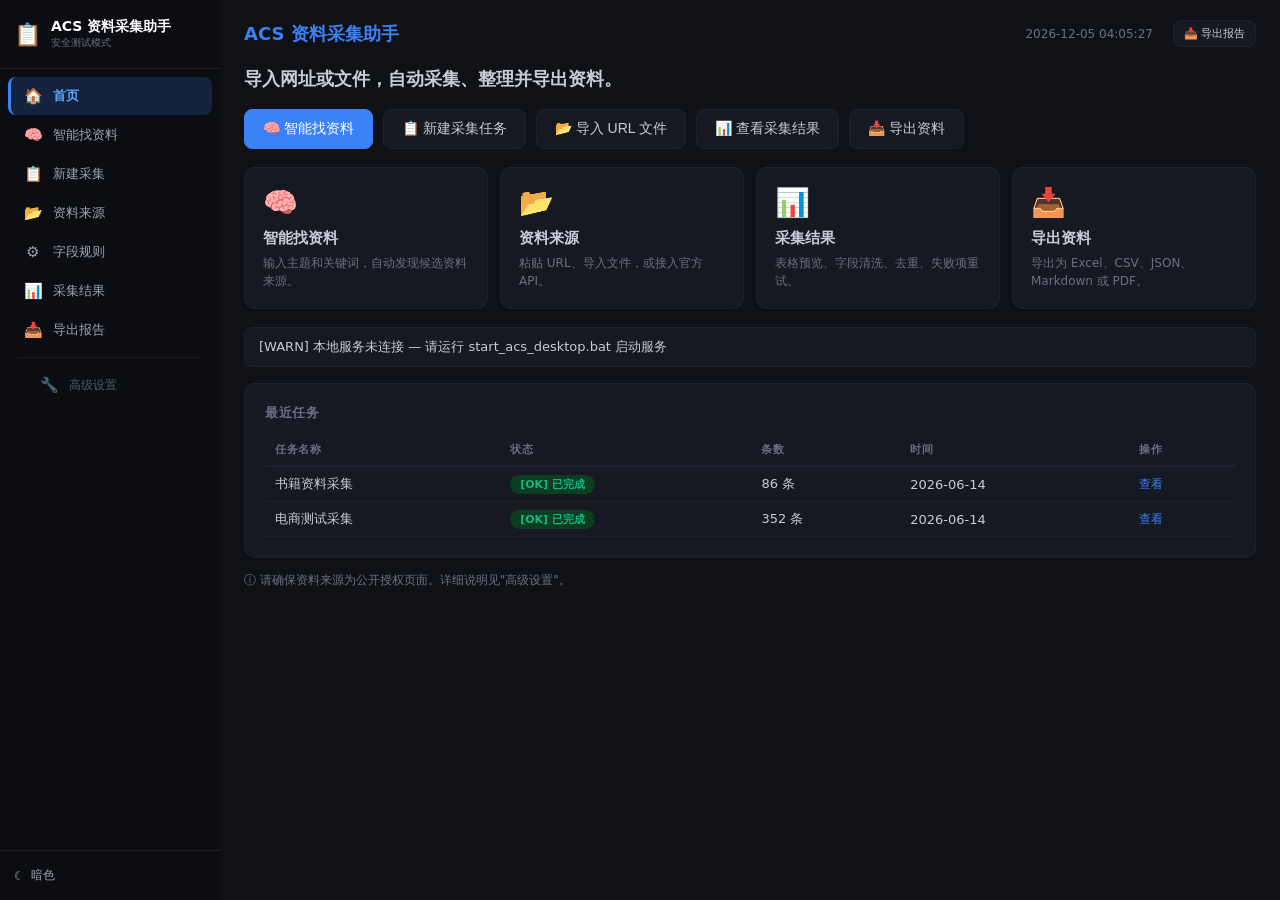
<file: acs_ui/index.html>
<!DOCTYPE html>
<html lang="zh-CN">
<head>
<meta charset="UTF-8">
<meta name="viewport" content="width=device-width, initial-scale=1.0">
<title>ACS 资料采集助手</title>
<link rel="stylesheet" href="styles.css">
</head>
<body>
<!-- ── Sidebar ── -->
<nav class="sidebar" id="sidebar">
  <div class="sidebar-brand">
    <span class="brand-icon">📋</span>
    <div>
      <div class="brand-name">ACS 资料采集助手</div>
      <div class="brand-ver">安全测试模式</div>
    </div>
  </div>
  <div class="sidebar-nav">
    <a class="nav-item active" data-page="overview" onclick="switchPage('overview')">
      <span class="nav-icon">🏠</span> 首页
    </a>
    <a class="nav-item" data-page="discovery" onclick="switchPage('discovery')">
      <span class="nav-icon">🧠</span> 智能找资料
    </a>
    <a class="nav-item" data-page="new_task" onclick="switchPage('new_task')">
      <span class="nav-icon">📋</span> 新建采集
    </a>
    <a class="nav-item" data-page="sources" onclick="switchPage('sources')">
      <span class="nav-icon">📂</span> 资料来源
    </a>
    <a class="nav-item" data-page="fields" onclick="switchPage('fields')">
      <span class="nav-icon">⚙</span> 字段规则
    </a>
    <a class="nav-item" data-page="results" onclick="switchPage('results')">
      <span class="nav-icon">📊</span> 采集结果
    </a>
    <a class="nav-item" data-page="export_page" onclick="switchPage('export_page')">
      <span class="nav-icon">📥</span> 导出报告
    </a>
    <div class="nav-separator"></div>
    <a class="nav-item nav-item-sub" data-page="readiness" onclick="switchPage('readiness')">
      <span class="nav-icon">🔧</span> 高级设置
    </a>
  </div>
  <div class="sidebar-footer">
    <div class="theme-toggle" onclick="toggleTheme()">
      <span id="theme-icon">☾</span> <span id="theme-label">暗色</span>
    </div>
  </div>
</nav>

<!-- ── Main Content ── -->
<main class="main">
  <header class="topbar">
    <div class="topbar-left">
      <span class="topbar-title">ACS 资料采集助手</span>
    </div>
    <div class="topbar-right">
      <span class="topbar-time" id="clock">--</span>
      <button class="btn btn-sm" onclick="exportReport()">📥 导出报告</button>
    </div>
  </header>

  <!-- ── Page: Home ── -->
  <section class="page active" id="page-overview">
    <h2>导入网址或文件，自动采集、整理并导出资料。</h2>

    <div class="action-row">
      <button class="btn btn-lg btn-primary" onclick="switchPage('discovery')">🧠 智能找资料</button>
      <button class="btn btn-lg" onclick="switchPage('new_task')">📋 新建采集任务</button>
      <button class="btn btn-lg" onclick="switchPage('sources')">📂 导入 URL 文件</button>
      <button class="btn btn-lg" onclick="switchPage('results')">📊 查看采集结果</button>
      <button class="btn btn-lg" onclick="switchPage('export_page')">📥 导出资料</button>
    </div>

    <div class="user-summary-grid">
      <div class="user-card" onclick="switchPage('discovery')" style="cursor:pointer">
        <div class="user-card-icon">🧠</div>
        <div class="user-card-title">智能找资料</div>
        <div class="user-card-desc">输入主题和关键词，自动发现候选资料来源。</div>
      </div>
      <div class="user-card" onclick="switchPage('sources')" style="cursor:pointer">
        <div class="user-card-icon">📂</div>
        <div class="user-card-title">资料来源</div>
        <div class="user-card-desc">粘贴 URL、导入文件，或接入官方 API。</div>
      </div>
      <div class="user-card" onclick="switchPage('results')" style="cursor:pointer">
        <div class="user-card-icon">📊</div>
        <div class="user-card-title">采集结果</div>
        <div class="user-card-desc">表格预览、字段清洗、去重、失败项重试。</div>
      </div>
      <div class="user-card" onclick="switchPage('export_page')" style="cursor:pointer">
        <div class="user-card-icon">📥</div>
        <div class="user-card-title">导出资料</div>
        <div class="user-card-desc">导出为 Excel、CSV、JSON、Markdown 或 PDF。</div>
      </div>
    </div>

    <!-- Service Status -->
    <div id="service_status_bar" style="margin-bottom:16px;padding:10px 14px;border-radius:8px;font-size:13px;border:1px solid var(--border);background:var(--bg-card)">
      <span id="svc_status_icon">[...]</span>
      <span id="svc_status_text">正在检测本地服务...</span>
      <span style="color:var(--text-dim);margin-left:16px" id="svc_mode"></span>
    </div>

    <div class="card">
      <h3>最近任务</h3>
      <table class="data-table">
        <thead><tr><th>任务名称</th><th>状态</th><th>条数</th><th>时间</th><th>操作</th></tr></thead>
        <tbody>
          <tr><td>书籍资料采集</td><td><span class="badge-green">[OK] 已完成</span></td><td>86 条</td><td>2026-06-14</td><td><a href="#" onclick="switchPage('results')" class="link">查看</a></td></tr>
          <tr><td>电商测试采集</td><td><span class="badge-green">[OK] 已完成</span></td><td>352 条</td><td>2026-06-14</td><td><a href="#" onclick="switchPage('results')" class="link">查看</a></td></tr>
        </tbody>
      </table>
    </div>

    <p class="footnote">ⓘ 请确保资料来源为公开授权页面。详细说明见"高级设置"。</p>
  </section>

  <!-- ── Page: Discovery ── -->
  <section class="page" id="page-discovery">
    <h2>🧠 智能找资料</h2>

    <div class="card" style="max-width:720px">
      <div class="form-group">
        <label>资料发现方式</label>
        <select class="form-input" id="provider_select" onchange="onProviderChange()" style="width:260px">
          <option value="topic-search">SearXNG 本地搜索（全网发现）</option>
          <option value="mock">Mock 演示</option>
          <option value="auto-domain">自动发现网站资料</option>
          <option value="import-file">导入搜索结果文件</option>
          <option value="sitemap">Sitemap</option>
          <option value="rss">RSS / Atom</option>
        </select>
        <div id="provider_desc" style="margin-top:4px;font-size:12px;color:var(--text-dim)">使用内置演示数据测试发现流程。</div>
      </div>

      <!-- topic-search inputs -->
      <div id="inputs_topic_search" style="display:none">
        <div class="form-group">
          <label>资料主题</label>
          <input type="text" class="form-input" id="topic_ts" placeholder="例如：园区废气治理案例、半导体行业趋势...">
        </div>
        <div class="form-group">
          <label>关键词（逗号分隔）</label>
          <input type="text" class="form-input" id="keywords_ts" placeholder="例如：VOCs, 活性炭, 整改报告">
        </div>
        <div class="form-group">
          <label>资料类型（可选）</label>
          <select class="form-input" id="content_type_ts">
            <option value="">不限</option>
            <option value="webpage">网页资料</option>
            <option value="news">新闻</option>
            <option value="policy">政策</option>
            <option value="pdf">PDF 文档</option>
            <option value="case">案例</option>
            <option value="article">文章</option>
            <option value="data">数据</option>
          </select>
        </div>
        <div style="display:flex;gap:16px;flex-wrap:wrap;margin-top:4px;font-size:13px">
          <label style="cursor:pointer"><input type="checkbox" id="ts_gov_first" checked> 优先公开机构网站 (gov/edu/org)</label>
        </div>
        <p style="font-size:12px;color:var(--text-dim);margin-top:4px">输入主题后，系统自动生成多组搜索查询，从公开网络资料源中发现候选资料。搜索 API 未配置时使用演示数据。</p>
        <div id="topic_api_status" style="margin-top:6px;font-size:12px;padding:4px 8px;border-radius:4px;display:none"></div>
      </div>

      <!-- Mock inputs -->
      <div id="inputs_mock" style="display:none">
        <div class="form-group">
          <label>资料主题</label>
          <input type="text" class="form-input" id="topic_mock" placeholder="例如：园区废气治理案例、半导体行业趋势...">
        </div>
        <div class="form-group">
          <label>关键词（逗号分隔）</label>
          <input type="text" class="form-input" id="keywords_mock" placeholder="例如：VOCs, 活性炭, 废气治理, 整改报告">
        </div>
        <div class="form-group" style="display:flex;gap:14px">
          <div style="flex:1">
            <label>资料类型</label>
            <select class="form-input"><option>网页资料</option><option>文章资料</option><option>政策资料</option><option>企业资料</option><option>商品资料</option><option>PDF 文档</option></select>
          </div>
          <div style="flex:1">
            <label>预计数量</label>
            <select class="form-input"><option>10 条</option><option>20 条</option><option selected>20 条</option><option>50 条</option></select>
          </div>
        </div>
      </div>

      <!-- Import-file inputs -->
      <div id="inputs_import" style="display:none">
        <div class="form-group">
          <label>文件路径</label>
          <input type="text" class="form-input" id="import_path" placeholder="D:\数据\search_results.csv 或 .txt / .json / .md">
        </div>
        <div class="form-group">
          <label>资料主题（可选）</label>
          <input type="text" class="form-input" id="topic_import" placeholder="例如：园区废气治理案例">
        </div>
        <div class="form-group">
          <label>关键词（逗号分隔，可选）</label>
          <input type="text" class="form-input" id="keywords_import" placeholder="例如：VOCs, 活性炭">
        </div>
        <p style="font-size:12px;color:var(--text-dim)">支持 CSV（含 url 列）、JSON 数组、TXT（每行一个 URL）、Markdown 文件。</p>
      </div>

      <!-- Sitemap inputs -->
      <div id="inputs_sitemap" style="display:none">
        <div class="form-group">
          <label>Sitemap 地址</label>
          <input type="text" class="form-input" id="sitemap_url" placeholder="https://example.com/sitemap.xml">
        </div>
        <div class="form-group">
          <label>资料主题（可选）</label>
          <input type="text" class="form-input" id="topic_sm" placeholder="例如：园区废气治理案例">
        </div>
        <div class="form-group">
          <label>关键词（逗号分隔，可选）</label>
          <input type="text" class="form-input" id="keywords_sm" placeholder="例如：VOCs, 活性炭">
        </div>
        <p style="font-size:12px;color:var(--text-dim)">仅读取公开 sitemap。不绕过登录或访问控制。支持 sitemap index 递归。</p>
      </div>

      <!-- RSS inputs -->
      <div id="inputs_rss" style="display:none">
        <div class="form-group">
          <label>Feed 地址</label>
          <input type="text" class="form-input" id="feed_url" placeholder="https://example.com/feed.xml 或 /rss">
        </div>
        <div class="form-group">
          <label>资料主题（可选）</label>
          <input type="text" class="form-input" id="topic_rss" placeholder="例如：园区废气治理案例">
        </div>
        <div class="form-group">
          <label>关键词（逗号分隔，可选）</label>
          <input type="text" class="form-input" id="keywords_rss" placeholder="例如：VOCs, 活性炭">
        </div>
        <p style="font-size:12px;color:var(--text-dim)">支持 RSS 2.0 和 Atom 格式。仅读取公开 feed。</p>
      </div>

      <!-- auto-domain inputs -->
      <div id="inputs_auto_domain" style="display:none">
        <div class="form-group">
          <label>网站地址 / 域名</label>
          <input type="text" class="form-input" id="domain_url" placeholder="例如：example.gov.cn 或 https://example.gov.cn">
        </div>
        <div class="form-group">
          <label>资料主题（可选）</label>
          <input type="text" class="form-input" id="topic_ad" placeholder="例如：园区废气治理案例">
        </div>
        <div class="form-group">
          <label>关键词（可选）</label>
          <input type="text" class="form-input" id="keywords_ad" placeholder="例如：VOCs, 活性炭">
        </div>
        <div style="display:flex;gap:16px;flex-wrap:wrap;margin-top:6px;font-size:13px">
          <label style="cursor:pointer"><input type="checkbox" id="ad_robots" checked> robots.txt</label>
          <label style="cursor:pointer"><input type="checkbox" id="ad_sitemap" checked> 自动发现 sitemap</label>
          <label style="cursor:pointer"><input type="checkbox" id="ad_rss" checked> 自动发现 RSS</label>
          <label style="cursor:pointer"><input type="checkbox" id="ad_entry" checked> 探测常见入口</label>
        </div>
        <p style="font-size:12px;color:var(--text-dim);margin-top:6px">输入域名后，系统会自动发现 robots.txt / sitemap / RSS / 常见资料入口，生成候选 URL。</p>
      </div>

      <div class="form-group" style="margin-top:8px">
        <label style="cursor:pointer;font-weight:400">
          <input type="checkbox" id="exclude_commercial" checked style="margin-right:6px"> 排除商业平台（Amazon/Walmart/BestBuy 等，已知存在访问限制）
        </label>
      </div>

      <button class="btn btn-primary btn-lg" onclick="runDiscovery()" style="margin-top:8px">🔍 开始找资料</button>

      <div id="discovery_cmd" style="display:none;margin-top:14px;padding:12px;background:var(--bg);border-radius:6px;font-family:monospace;font-size:12px"></div>

      <p class="footnote" style="margin-top:10px">ⓘ 所有候选来源均经过安全检查和合规过滤。blocked 来源不会被采集。</p>
    </div>
  </section>

  <!-- ── Page: Candidate Confirmation ── -->
  <section class="page" id="page-candidates">
    <h2>候选来源确认</h2>

    <div class="card">
      <div style="display:flex;justify-content:space-between;align-items:center;margin-bottom:14px;flex-wrap:wrap;gap:8px">
        <span>搜索结果：<strong id="candidate_total">6</strong> 条 <span style="font-size:12px;color:var(--text-dim)" id="provider_label">(Mock 演示)</span></span>
        <span>
          <button class="btn btn-sm" onclick="selectAllAllowed()">全选可采集</button>
          <button class="btn btn-sm btn-primary" onclick="addToTask()">加入采集任务 →</button>
        </span>
      </div>

      <table class="data-table">
        <thead><tr><th>☑</th><th>标题</th><th>URL</th><th>来源</th><th>相关度</th><th>状态</th><th>操作</th></tr></thead>
        <tbody id="candidate_tbody">
          <tr><td><input type="checkbox" checked></td><td>园区VOCs治理典型案例分析</td><td style="font-family:monospace;font-size:11px">epb.gov.cn/...</td><td>epb.gov.cn</td><td><span class="badge-green">92%</span></td><td><span class="badge-green">可采集</span></td><td><a href="#" class="link" onclick="showToast('完整度 67%，采集时间 14:23')">详情</a></td></tr>
          <tr><td><input type="checkbox" checked></td><td>活性炭吸附技术在废气治理中的应用指南</td><td style="font-family:monospace;font-size:11px">mee.gov.cn/...</td><td>mee.gov.cn</td><td><span class="badge-green">88%</span></td><td><span class="badge-green">可采集</span></td><td><a href="#" class="link">详情</a></td></tr>
          <tr><td><input type="checkbox" checked></td><td>挥发性有机物治理整改报告汇编</td><td style="font-family:monospace;font-size:11px">zhbb.gov.cn/...</td><td>zhbb.gov.cn</td><td><span class="badge-green">85%</span></td><td><span class="badge-green">可采集</span></td><td><a href="#" class="link">详情</a></td></tr>
          <tr><td><input type="checkbox"></td><td>XXX环保设备供应商产品目录</td><td style="font-family:monospace;font-size:11px">example.com/...</td><td>example.com</td><td><span class="badge-yellow">71%</span></td><td><span class="badge-yellow">需确认</span></td><td><a href="#" class="link">预览</a></td></tr>
          <tr><td><input type="checkbox"></td><td>XXX公司VOCs治理方案.pdf</td><td style="font-family:monospace;font-size:11px">xxx.co/...</td><td>xxx.co</td><td><span class="badge-yellow">65%</span></td><td><span class="badge-red">高风险</span></td><td><span class="dim">商业域名</span></td></tr>
          <tr><td><span style="color:var(--red)">✕</span></td><td style="opacity:0.45">付费资料平台 - VOCs治理专题</td><td style="font-family:monospace;font-size:11px;opacity:0.45">paywall.cn/...</td><td style="opacity:0.45">paywall.cn</td><td><span class="badge-red">40%</span></td><td><span class="badge-red">禁止采集</span></td><td><span class="dim">付费墙</span></td></tr>
        </tbody>
      </table>

      <div style="margin-top:12px;font-size:13px;display:flex;justify-content:space-between;align-items:center;flex-wrap:wrap;gap:8px">
        <span>
          已选 <strong id="sel_count">3</strong> 条 |
          <span class="badge-green">可采集 <span id="allowed_n">3</span></span>
          <span class="badge-yellow">需确认 <span id="review_n">2</span></span>
          <span class="badge-red">禁止 <span id="blocked_n">1</span></span>
        </span>
        <span style="font-size:12px;color:var(--text-dim)">ⓘ 禁止采集的条目不可勾选，不会进入采集任务。</span>
      </div>

      <div id="task_cmd_box" style="display:none;margin-top:14px;padding:12px;background:var(--bg);border-radius:6px;font-family:monospace;font-size:12px"></div>
    </div>
  </section>

  <!-- ── Page: New Task ── -->
  <section class="page" id="page-new_task">
    <h2>新建采集任务</h2>

    <div class="card" style="max-width:640px">
      <div class="form-group">
        <label>任务名称</label>
        <input type="text" class="form-input" id="task_name" placeholder="例如：商品资料采集_2026" value="资料采集_2026-06-14">
      </div>
      <div class="form-group">
        <label>资料类型</label>
        <select class="form-input" id="task_type">
          <option>商品资料</option>
          <option>文章资料</option>
          <option>企业资料</option>
          <option>网页资料</option>
          <option>自定义资料</option>
        </select>
      </div>
      <div class="form-group">
        <label>目标来源</label>
        <select class="form-input" id="task_source">
          <option>从 URL 文件导入</option>
          <option>粘贴单个 URL</option>
          <option>导入本地 HTML</option>
          <option>导入 CSV / Excel / JSON</option>
        </select>
      </div>
      <div class="form-group">
        <label>采集模式</label>
        <div style="margin-top:6px">
          <label style="margin-right:20px;cursor:pointer"><input type="radio" name="mode" value="test" checked> 安全测试（推荐）</label>
          <label style="cursor:pointer;opacity:0.6"><input type="radio" name="mode" value="prod" disabled> 正式采集（需合规 URL + 准备状态评估）</label>
        </div>
      </div>
      <button class="btn btn-primary" onclick="switchPage('sources')" style="margin-top:12px">下一步：导入资料来源 →</button>
    </div>
  </section>

  <!-- ── Page: Sources ── -->
  <section class="page" id="page-sources">
    <h2>资料来源</h2>

    <div class="card" style="max-width:680px">
      <div style="display:flex;gap:10px;margin-bottom:16px">
        <button class="btn" onclick="showToast('请选择 URL 文件（每行一个网址）')">📁 导入 URL 文件</button>
        <button class="btn" onclick="showToast('请在下方粘贴 URL')">📋 粘贴单个 URL</button>
        <button class="btn" onclick="showToast('请选择本地 HTML 文件')">📄 导入本地 HTML</button>
        <button class="btn" onclick="showToast('请选择 CSV / Excel / JSON 文件')">📊 导入表格文件</button>
      </div>

      <textarea class="form-input" rows="4" placeholder="在此粘贴 URL，每行一个...&#10;https://example.com/product/1&#10;https://example.com/product/2" style="font-family:monospace;font-size:13px"></textarea>

      <div style="margin-top:12px;font-size:13px;color:var(--text-dim)">
        已导入 <strong id="source_count">86</strong> 条来源
      </div>

      <table class="data-table" style="margin-top:10px;max-height:240px;display:block;overflow-y:auto">
        <thead><tr><th>#</th><th>URL</th><th>状态</th></tr></thead>
        <tbody>
          <tr><td>1</td><td style="font-family:monospace;font-size:12px">https://books.toscrape.com/catalogue/a-light-in-the-attic_1000/index.html</td><td><span class="badge-green">[OK]</span></td></tr>
          <tr><td>2</td><td style="font-family:monospace;font-size:12px">https://books.toscrape.com/catalogue/tipping-the-velvet_999/index.html</td><td><span class="badge-green">[OK]</span></td></tr>
          <tr><td>3</td><td style="font-family:monospace;font-size:12px">https://books.toscrape.com/catalogue/soumission_998/index.html</td><td><span class="badge-green">[OK]</span></td></tr>
        </tbody>
      </table>

      <button class="btn btn-primary" onclick="switchPage('fields')" style="margin-top:12px">下一步：选择字段 →</button>
    </div>
  </section>

  <!-- ── Page: Fields ── -->
  <section class="page" id="page-fields">
    <h2>字段规则</h2>

    <div class="card" style="max-width:680px">
      <h3>选择要提取的字段</h3>
      <div class="field-grid">
        <label class="field-check"><input type="checkbox" checked> 标题</label>
        <label class="field-check"><input type="checkbox" checked> 价格</label>
        <label class="field-check"><input type="checkbox" checked> 描述</label>
        <label class="field-check"><input type="checkbox" checked> 图片</label>
        <label class="field-check"><input type="checkbox" checked> 链接</label>
        <label class="field-check"><input type="checkbox" checked> 正文</label>
        <label class="field-check"><input type="checkbox"> 发布时间</label>
        <label class="field-check"><input type="checkbox"> 作者</label>
        <label class="field-check"><input type="checkbox"> 分类</label>
      </div>

      <div style="margin-top:16px">
        <label>使用模板</label>
        <select class="form-input" style="width:200px;display:inline;margin-left:8px">
          <option>商品资料模板</option>
          <option>文章资料模板</option>
          <option>自定义字段</option>
        </select>
        <button class="btn btn-sm" style="margin-left:8px" onclick="showToast('模板已保存')">💾 保存模板</button>
      </div>

      <button class="btn btn-primary" onclick="switchPage('results')" style="margin-top:12px">开始采集 →</button>
    </div>
  </section>

  <!-- ── Page: Results ── -->
  <section class="page" id="page-results">
    <h2>采集结果</h2>

    <!-- Task Progress -->
    <div class="card" style="margin-bottom:12px">
      <div style="display:flex;justify-content:space-between;align-items:center;flex-wrap:wrap;gap:8px;margin-bottom:10px">
        <span><strong>任务状态:</strong> <span id="task_status_text">就绪</span></span>
        <span>
          ☑ 成功: <strong id="task_ok">0</strong> &nbsp;
          ✕ 失败: <strong id="task_fail">0</strong>
        </span>
      </div>
      <div style="background:var(--bg);border-radius:6px;height:20px;overflow:hidden;margin-bottom:6px">
        <div id="task_progress_bar" style="background:var(--accent);height:100%;width:0%;text-align:center;font-size:11px;color:#fff;line-height:20px;transition:width 0.5s">0%</div>
      </div>
      <div id="task_message" style="font-size:12px;color:var(--text-dim)">等待采集任务启动</div>
      <div style="margin-top:10px;display:flex;gap:8px;flex-wrap:wrap">
        <button class="btn btn-primary btn-sm" onclick="runShadowTask()" id="run_shadow_btn">▶ 开始测试采集</button>
        <button class="btn btn-sm" onclick="loadResults()">🔄 刷新结果</button>
        <button class="btn btn-sm" onclick="exportResults('json')">📋 导出 JSON</button>
        <button class="btn btn-sm" onclick="exportResults('csv')">📄 导出 CSV</button>
        <button class="btn btn-sm" onclick="exportResults('markdown')">📝 导出 Markdown</button>
      </div>
    </div>

    <!-- Results Table -->
    <div class="card">
      <table class="data-table">
        <thead><tr><th>#</th><th>URL</th><th>标题</th><th>描述</th><th>价格</th><th>状态</th><th>失败原因</th><th>时间</th></tr></thead>
        <tbody id="results_tbody">
          <tr><td colspan="8" style="text-align:center;color:var(--text-dim)">点击 [开始测试采集] 或 [刷新结果] 加载数据</td></tr>
        </tbody>
      </table>
    </div>
  </section>

  <!-- ── Page: Export ── -->
  <section class="page" id="page-export_page">
    <h2>导出报告</h2>

    <div class="card" style="max-width:600px">
      <h3>导出格式</h3>
      <div class="action-row">
        <button class="btn btn-lg" onclick="showToast('正在导出 Excel...')">📊 Excel (.xlsx)</button>
        <button class="btn btn-lg" onclick="showToast('正在导出 CSV...')">📄 CSV</button>
        <button class="btn btn-lg" onclick="exportReport()">📋 JSON</button>
        <button class="btn btn-lg" onclick="showToast('正在导出 Markdown...')">📝 Markdown</button>
        <button class="btn btn-lg" onclick="showToast('PDF 导出功能将在后续版本中实现')" style="opacity:0.6">📕 PDF</button>
      </div>

      <div class="form-group" style="margin-top:14px">
        <label>导出范围</label>
        <div style="margin-top:4px">
          <label style="margin-right:20px;cursor:pointer"><input type="radio" name="export_scope" checked> 全部</label>
          <label style="margin-right:20px;cursor:pointer"><input type="radio" name="export_scope"> 仅成功项</label>
          <label style="cursor:pointer"><input type="radio" name="export_scope"> 仅失败项</label>
        </div>
      </div>

      <div class="form-group" style="margin-top:10px">
        <label>文件名</label>
        <input type="text" class="form-input" value="资料导出_2026-06-14" style="width:280px">
      </div>

      <h3 style="margin-top:20px">最近导出</h3>
      <table class="data-table">
        <thead><tr><th>文件名</th><th>条数</th><th>格式</th></tr></thead>
        <tbody>
          <tr><td>资料导出_2026-06-14</td><td>86</td><td>.json</td></tr>
        </tbody>
      </table>
    </div>
  </section>

  <!-- ── Page: Readiness (高级设置) ── -->
  <section class="page" id="page-readiness">
    <h2>高级设置</h2>

    <div class="card">
      <table class="metric-table">
        <tr><td>系统状态</td><td><span class="badge-blue">安全测试模式</span></td></tr>
        <tr><td>准备状态*</td><td><span class="badge-green">READY</span> <span class="dim">*仅测试站点</span></td></tr>
        <tr><td>真实生产</td><td><span class="badge-red">未启用</span></td></tr>
        <tr><td>自动测试</td><td><span class="badge-green">529/529 通过</span></td></tr>
        <tr><td>健康检查</td><td><span class="badge-green">15/15 通过</span></td></tr>
      </table>
    </div>

    <details class="advanced-details">
      <summary>展开合规检查</summary>
      <div class="diagnostic-block">
        <div class="security-checks">
          <div class="check-row ok"><span>✓</span> 不绕过登录</div>
          <div class="check-row ok"><span>✓</span> 不绕过验证码</div>
          <div class="check-row ok"><span>✓</span> 不绕过访问控制</div>
          <div class="check-row ok"><span>✓</span> 不绕过 403/401/429</div>
          <div class="check-row ok"><span>✓</span> 不使用 Cookie/Token 绕过</div>
          <div class="check-row ok"><span>✓</span> 不高频请求</div>
          <div class="check-row ok"><span>✓</span> 不采集未授权资料</div>
          <div class="check-row ok"><span>✓</span> AI Parser 不替代正式输出</div>
        </div>
      </div>
    </details>

    <details class="advanced-details">
      <summary>展开 readiness 详情</summary>
      <div class="diagnostic-block">
        <table class="data-table">
          <thead><tr><th>站点</th><th>样本</th><th>成功率</th><th>完整度</th><th>等级</th></tr></thead>
          <tbody>
            <tr><td>books.toscrape.com</td><td>352</td><td>100%</td><td>63.5%</td><td><span class="badge-green">READY</span></td></tr>
            <tr><td>真实目标站点</td><td>0</td><td>—</td><td>—</td><td><span class="badge-red">未完成</span></td></tr>
          </tbody>
        </table>
      </div>
    </details>

    <details class="advanced-details">
      <summary>展开 canary sandbox</summary>
      <div class="diagnostic-block">
        <table class="metric-table">
          <tr><td>Canary</td><td><span class="badge-blue">沙盒已完成</span></td></tr>
          <tr><td>Rollback</td><td><span class="badge-green">已验证</span></td></tr>
          <tr><td>真实生产 Canary</td><td><span class="badge-red">未执行</span></td></tr>
        </table>
      </div>
    </details>

    <div class="card" style="margin-top:14px">
      <h3>关于</h3>
      <p style="font-size:13px;color:var(--text-dim)">ACS v1.0.0-sandbox · 安全测试模式 · 真实生产未启用</p>
    </div>
  </section>
</main>

<script src="app.js"></script>
</body>
</html>
</file>
<file: acs_ui/styles.css>
/* ── ACS 资料采集助手 — Desktop Data Tool Theme ── */
:root {
  --bg: #f5f6f8;
  --bg-card: #ffffff;
  --bg-sidebar: #1a1d28;
  --border: #e0e3e8;
  --text: #1a1c23;
  --text-dim: #7a7f8c;
  --accent: #3b82f6;
  --accent-light: #eff6ff;
  --green: #10b981;
  --green-light: #ecfdf5;
  --yellow: #f59e0b;
  --yellow-light: #fffbeb;
  --red: #ef4444;
  --red-light: #fef2f2;
  --blue: #3b82f6;
  --blue-light: #eff6ff;
  --radius: 10px;
  --shadow: 0 1px 3px rgba(0,0,0,0.08);
  --shadow-lg: 0 4px 12px rgba(0,0,0,0.1);
  --font: -apple-system, BlinkMacSystemFont, 'Segoe UI', system-ui, sans-serif;
  --sidebar-w: 220px;
}

/* Dark mode */
body.dark {
  --bg: #0f1117;
  --bg-card: #161822;
  --bg-sidebar: #0b0d13;
  --border: #1e2130;
  --text: #c8ccd6;
  --text-dim: #6b7080;
  --accent-light: #0a1f3d;
  --green-light: #0a3d22;
  --yellow-light: #3d2e00;
  --red-light: #3d0a0a;
  --blue-light: #0a1f3d;
  --shadow: 0 1px 3px rgba(0,0,0,0.3);
  --shadow-lg: 0 4px 12px rgba(0,0,0,0.4);
}

* { margin:0; padding:0; box-sizing:border-box; }
body { font-family:var(--font); background:var(--bg); color:var(--text); display:flex; min-height:100vh; }

/* ── Sidebar ── */
.sidebar {
  width:var(--sidebar-w); background:var(--bg-sidebar); color:#c8ccd6;
  display:flex; flex-direction:column; position:fixed; top:0; left:0; bottom:0; z-index:10;
}
.sidebar-brand { padding:18px 14px; border-bottom:1px solid rgba(255,255,255,0.08); display:flex; align-items:center; gap:10px; }
.brand-icon { font-size:22px; }
.brand-name { font-size:14px; font-weight:700; color:#fff; }
.brand-ver { font-size:10px; color:#6b7280; }
.sidebar-nav { flex:1; padding:8px; }
.nav-item {
  display:flex; align-items:center; gap:10px; padding:10px 12px; border-radius:8px;
  color:#9ca3af; cursor:pointer; font-size:13px; transition:all 0.12s; margin-bottom:1px;
  text-decoration:none; border-left:3px solid transparent;
}
.nav-item:hover { background:rgba(255,255,255,0.06); color:#e5e7eb; }
.nav-item.active { background:rgba(59,130,246,0.18); color:#60a5fa; font-weight:600; border-left-color:#3b82f6; }
.nav-icon { font-size:15px; width:20px; text-align:center; }
.nav-item-sub { opacity:0.5; font-size:12px; padding-left:28px; margin-top:6px; }
.nav-item-sub:hover { opacity:0.85; }
.nav-separator { height:1px; background:rgba(255,255,255,0.06); margin:8px 10px; }
.sidebar-footer { padding:10px 14px; border-top:1px solid rgba(255,255,255,0.08); font-size:12px; }
.theme-toggle { display:flex; align-items:center; gap:6px; cursor:pointer; color:#9ca3af; padding:6px 0; }
.theme-toggle:hover { color:#e5e7eb; }

/* ── Main ── */
.main { margin-left:var(--sidebar-w); flex:1; padding:20px 24px; overflow-y:auto; }

/* ── Topbar ── */
.topbar { display:flex; justify-content:space-between; align-items:center; margin-bottom:20px; flex-wrap:wrap; gap:8px; }
.topbar-title { font-size:18px; font-weight:700; color:var(--accent); }
.topbar-time { font-size:12px; color:var(--text-dim); margin-right:12px; font-variant-numeric:tabular-nums; }
.topbar-right { display:flex; align-items:center; gap:8px; }

/* ── Badges ── */
.badge-green, .badge-yellow, .badge-red, .badge-blue {
  font-size:11px; padding:3px 10px; border-radius:12px; font-weight:600; white-space:nowrap;
}
.badge-green { background:var(--green-light); color:var(--green); }
.badge-yellow { background:var(--yellow-light); color:var(--yellow); }
.badge-red { background:var(--red-light); color:var(--red); }
.badge-blue { background:var(--blue-light); color:var(--blue); }

/* ── Cards ── */
.card {
  background:var(--bg-card); border:1px solid var(--border); border-radius:var(--radius);
  padding:20px; margin-bottom:14px; box-shadow:var(--shadow);
}
.card h3 { font-size:13px; color:var(--text-dim); text-transform:uppercase; letter-spacing:0.5px; margin-bottom:12px; }
.card-grid { display:grid; grid-template-columns:repeat(auto-fill, minmax(240px, 1fr)); gap:12px; margin-bottom:14px; }
.card-metric { text-align:center; }
.metric-label { font-size:10px; color:var(--text-dim); text-transform:uppercase; letter-spacing:1px; margin-bottom:6px; }
.metric-value { font-size:20px; font-weight:700; margin-bottom:3px; }
.metric-sub { font-size:11px; color:var(--text-dim); }
h2 { font-size:18px; font-weight:600; margin-bottom:16px; color:var(--text); }

/* ── User Cards ── */
.user-summary-grid {
  display:grid; grid-template-columns:repeat(auto-fill, minmax(220px, 1fr)); gap:12px; margin-bottom:18px;
}
.user-card {
  border:1px solid var(--border); border-radius:var(--radius); padding:18px;
  background:var(--bg-card); box-shadow:var(--shadow); transition:box-shadow 0.15s;
}
.user-card:hover { box-shadow:var(--shadow-lg); }
.user-card-icon { font-size:28px; margin-bottom:10px; }
.user-card-title { font-size:15px; font-weight:600; margin-bottom:6px; }
.user-card-desc { font-size:12px; color:var(--text-dim); line-height:1.5; }

/* ── Action Row ── */
.action-row { display:flex; flex-wrap:wrap; gap:10px; margin:18px 0; }

/* ── Tables ── */
.metric-table { width:100%; border-collapse:collapse; }
.metric-table td { padding:8px 0; border-bottom:1px solid var(--border); font-size:13px; }
.metric-table td:first-child { color:var(--text-dim); width:160px; }
.data-table { width:100%; border-collapse:collapse; font-size:13px; }
.data-table th { text-align:left; padding:8px 10px; border-bottom:2px solid var(--border); color:var(--text-dim); font-weight:600; font-size:11px; text-transform:uppercase; letter-spacing:0.5px; }
.data-table td { padding:8px 10px; border-bottom:1px solid var(--border); }
.data-table tr:hover td { background:rgba(59,130,246,0.03); }
.dim { color:var(--text-dim); font-size:11px; }
.link { color:var(--accent); text-decoration:none; font-size:12px; cursor:pointer; }
.link:hover { text-decoration:underline; }

/* ── Forms ── */
.form-group { margin-bottom:14px; }
.form-group label { display:block; font-size:13px; font-weight:500; margin-bottom:5px; color:var(--text-dim); }
.form-input {
  width:100%; padding:9px 12px; border:1px solid var(--border); border-radius:6px;
  font-size:13px; font-family:var(--font); background:var(--bg); color:var(--text);
}
.form-input:focus { outline:none; border-color:var(--accent); box-shadow:0 0 0 3px rgba(59,130,246,0.1); }

.field-grid { display:flex; flex-wrap:wrap; gap:10px; }
.field-check {
  display:flex; align-items:center; gap:6px; font-size:13px; cursor:pointer;
  padding:6px 12px; border:1px solid var(--border); border-radius:6px; background:var(--bg);
}
.field-check:hover { border-color:var(--accent); }

/* ── Page visibility ── */
.page { display:none; }
.page.active { display:block; }

/* ── Buttons ── */
.btn {
  padding:8px 16px; border:1px solid var(--border); border-radius:8px; cursor:pointer;
  font-size:13px; background:var(--bg-card); color:var(--text); transition:all 0.12s;
}
.btn:hover { border-color:var(--accent); color:var(--accent); }
.btn-primary { background:var(--accent); color:#fff; border-color:var(--accent); }
.btn-primary:hover { background:#2563eb; color:#fff; }
.btn-sm { padding:5px 10px; font-size:11px; }
.btn-lg { padding:10px 18px; font-size:14px; font-weight:500; }

/* ── Footnotes ── */
.footnote { font-size:12px; color:var(--text-dim); margin-top:8px; }

/* ── Advanced ── */
.diagnostic-block {
  opacity:0.88; border-top:1px solid var(--border); margin-top:10px; padding-top:12px;
}
details.advanced-details {
  border:1px solid var(--border); border-radius:var(--radius);
  padding:12px 14px; margin-bottom:10px; background:var(--bg-card);
}
details.advanced-details summary { cursor:pointer; font-weight:600; font-size:13px; }

/* ── Security Checks ── */
.security-checks { font-size:13px; }
.check-row { display:flex; align-items:center; gap:8px; padding:5px 0; }
.check-row.ok { color:var(--green); }
.check-row span { font-size:14px; font-weight:700; }

/* ── Toast ── */
.toast {
  position:fixed; right:20px; bottom:20px; background:#1e293b; color:#fff;
  padding:12px 16px; border-radius:8px; box-shadow:0 12px 30px rgba(0,0,0,0.25);
  opacity:0; transform:translateY(8px); pointer-events:none;
  transition:all 0.2s ease; z-index:9999; font-family:var(--font); font-size:13px;
}
.toast.show { opacity:1; transform:translateY(0); }
body.dark .toast { background:#334155; }

/* ── Responsive ── */
@media (max-width:900px) {
  .sidebar { width:56px; }
  .sidebar .brand-name, .sidebar .brand-ver, .sidebar .nav-item span:not(.nav-icon),
  .sidebar .sidebar-footer, .nav-separator { display:none; }
  .sidebar-brand { padding:10px 8px; justify-content:center; }
  .nav-item { justify-content:center; padding:10px 6px; }
  .main { margin-left:56px; padding:12px; }
  .user-summary-grid { grid-template-columns:1fr; }
  .action-row { flex-direction:column; }
}
</file>
